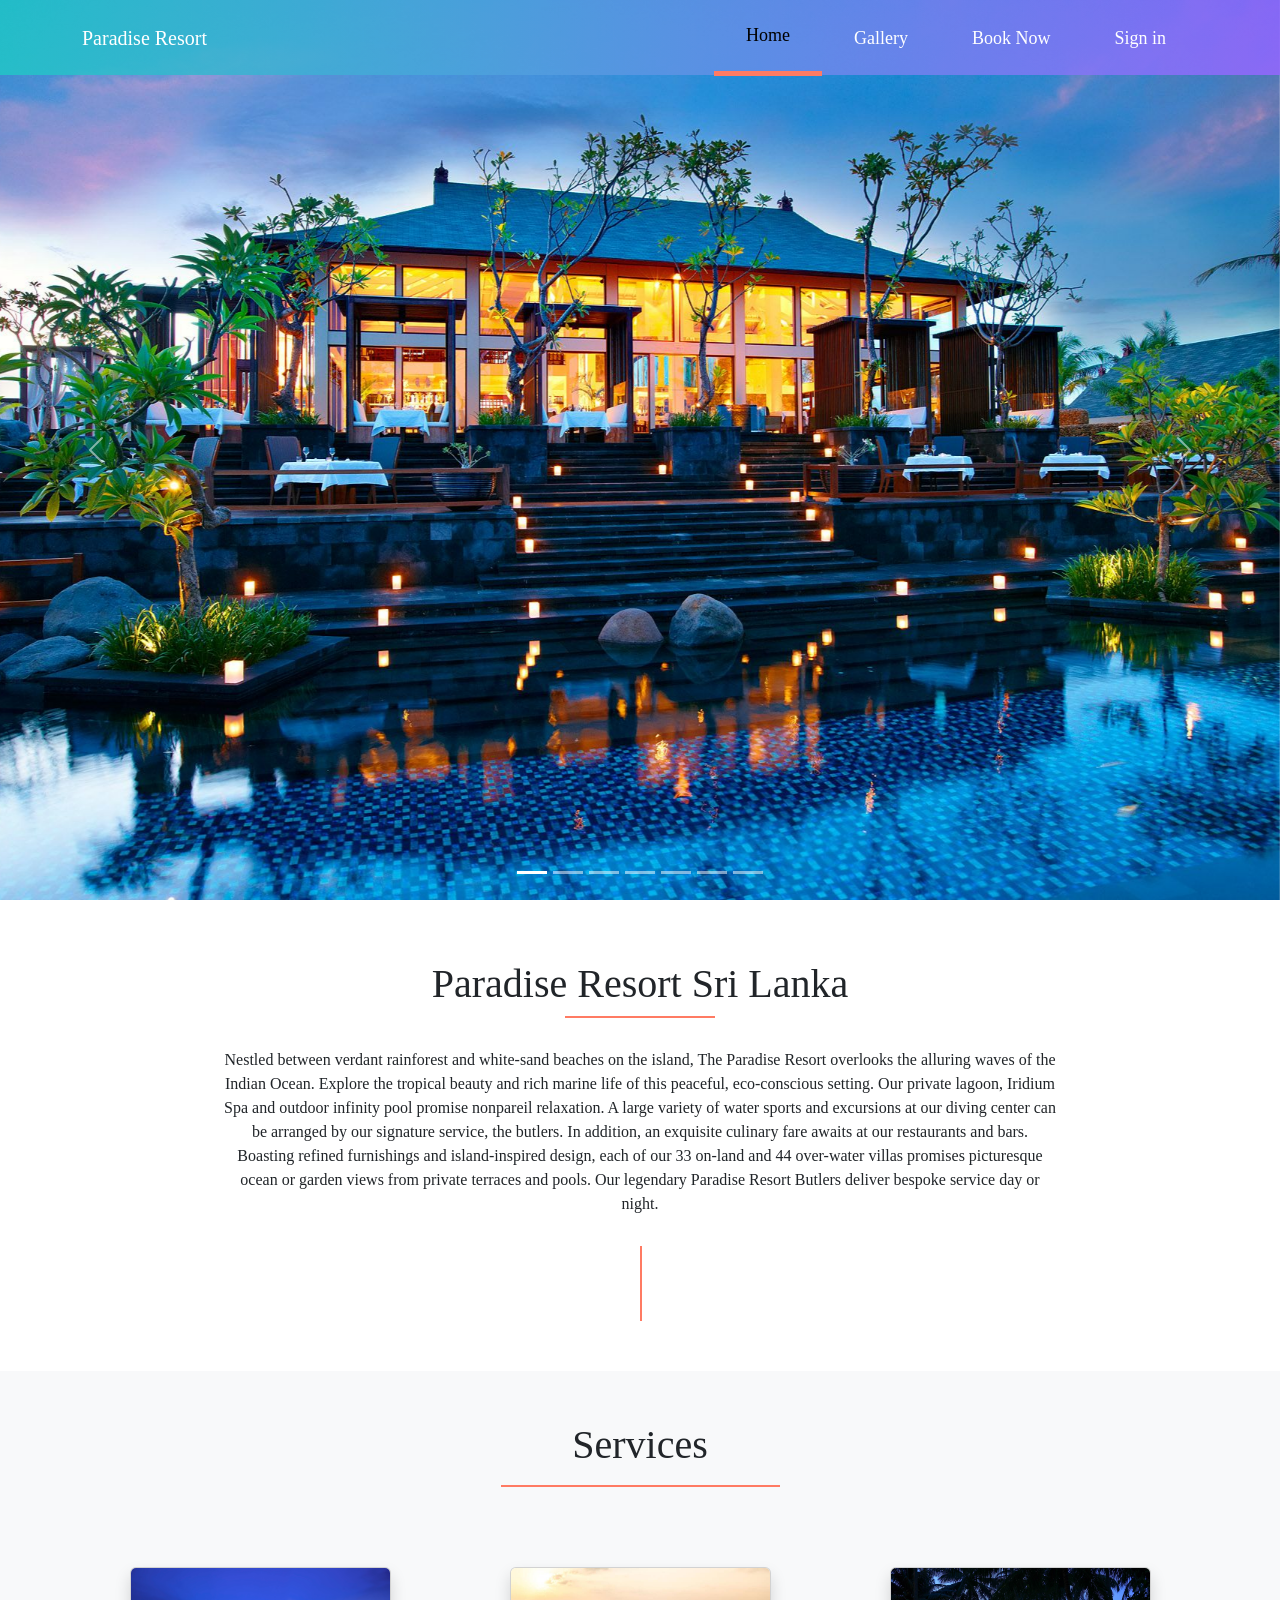
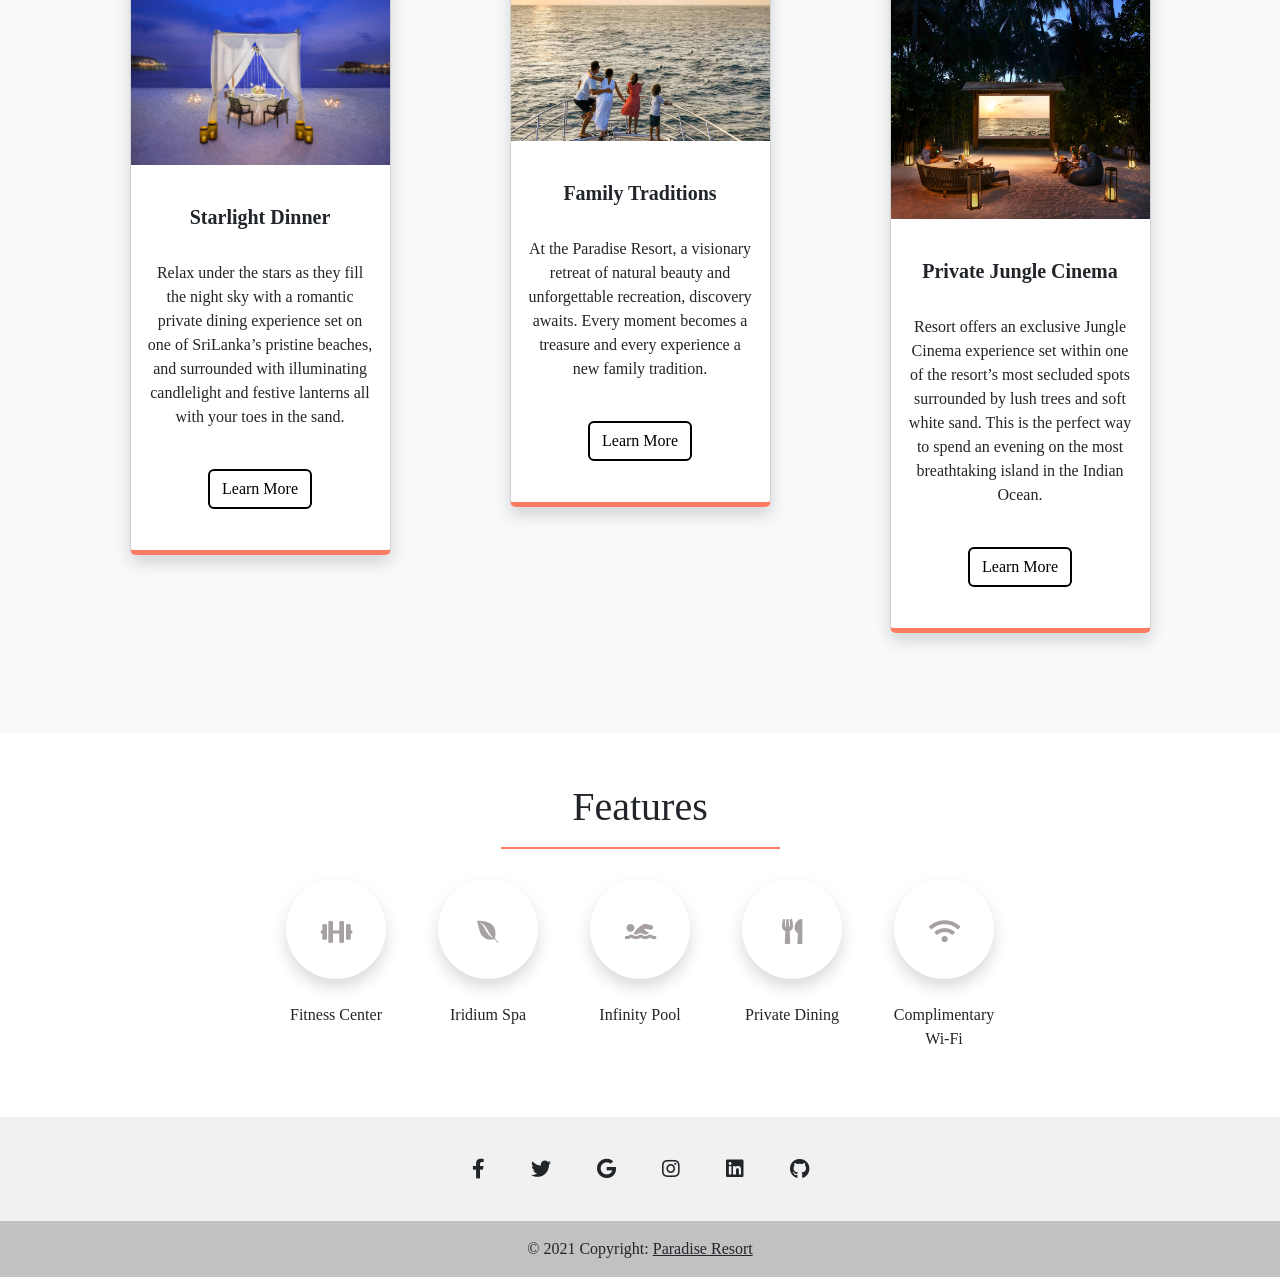
<file: ParadiseResort/WebContent/client/index.html>
<!DOCTYPE html>
<html lang="en">

<head>
    <meta charset="UTF-8">
    <meta http-equiv="X-UA-Compatible" content="IE=edge">
    <meta name="viewport" content="width=device-width, initial-scale=1.0">
    <!-- <link rel="stylesheet" href="../other/bootstrap.min.css" /> -->
    <link href="https://cdn.jsdelivr.net/npm/bootstrap@5.0.0-beta3/dist/css/bootstrap.min.css" rel="stylesheet"
        integrity="sha384-eOJMYsd53ii+scO/bJGFsiCZc+5NDVN2yr8+0RDqr0Ql0h+rP48ckxlpbzKgwra6" crossorigin="anonymous">
    <script src="../other/jquery-3.6.0.min.js"></script>
    <!-- <script src="../other/js/bootstrap.min.js"></script> -->
    <script src="https://cdn.jsdelivr.net/npm/bootstrap@5.0.0-beta3/dist/js/bootstrap.bundle.min.js"
        integrity="sha384-JEW9xMcG8R+pH31jmWH6WWP0WintQrMb4s7ZOdauHnUtxwoG2vI5DkLtS3qm9Ekf"
        crossorigin="anonymous"></script>
    <link rel="stylesheet" href="https://pro.fontawesome.com/releases/v5.10.0/css/all.css"
        integrity="sha384-AYmEC3Yw5cVb3ZcuHtOA93w35dYTsvhLPVnYs9eStHfGJvOvKxVfELGroGkvsg+p" crossorigin="anonymous" />
    <link rel="stylesheet" href="../css/nim.css" />
    <link rel="stylesheet" href="../css/navbar.css" />
    <script src="../js/navbar.js"></script>

    <title>Home | Paradise Resort</title>
</head>

<body class="bg-white">
    <nav id="nav" class="navbar fixed-top navbar-expand-sm" data-spy="affix">
        <div class="container h-100">
            <a href="#" class="navbar-brand">Paradise Resort</a>
            <button class="navbar-toggler" type="button" data-bs-toggle="collapse" data-bs-target="#navbarNav"
                aria-controls="navbarNav" aria-expanded="false" aria-label="Toggle navigation">
                <span class="navbar-toggler-icon"></span>
            </button>
            <div class="d-flex collapse navbar-collapse justify-content-end h-100" id="navbarNav">
                <ul class="navbar-nav h-100 align-items-center">
                    <li class="nav-item px-lg-4 px-md-3 active">
                        <a class="nav-link w-100 active" aria-current="page" href="index.html">Home</a>
                    </li>
                    <li class="nav-item px-lg-4 px-md-3 px-2">
                        <a class="nav-link w-100" href="#">Gallery</a>
                    </li>
                    <li class="nav-item px-lg-4 px-md-3 px-2">
                        <a class="nav-link w-100" href="#">Book Now</a>
                    </li>
                    <li class="nav-item px-lg-4 px-md-3 px-2">
                        <a class="nav-link w-100" href="Signin.html">Sign in</a>
                    </li>
                </ul>
            </div>
        </div>
    </nav>
    <!-- /.navbar -->

    <section class="first mb-5">
        <div id="carouselExampleIndicators" class="carousel slide carousel-fade" data-bs-ride="carousel">
            <div class="carousel-indicators">
                <button type="button" data-bs-target="#carouselExampleIndicators" data-bs-slide-to="0" class="active"
                    aria-current="true" aria-label="Slide 1"></button>
                <button type="button" data-bs-target="#carouselExampleIndicators" data-bs-slide-to="1"
                    aria-label="Slide 2"></button>
                <button type="button" data-bs-target="#carouselExampleIndicators" data-bs-slide-to="2"
                    aria-label="Slide 3"></button>
                <button type="button" data-bs-target="#carouselExampleIndicators" data-bs-slide-to="3"
                    aria-label="Slide 4"></button>
                <button type="button" data-bs-target="#carouselExampleIndicators" data-bs-slide-to="4"
                    aria-label="Slide 5"></button>
                <button type="button" data-bs-target="#carouselExampleIndicators" data-bs-slide-to="5"
                    aria-label="Slide 6"></button>
                <button type="button" data-bs-target="#carouselExampleIndicators" data-bs-slide-to="6"
                    aria-label="Slide 7"></button>
            </div>
            <div class="carousel-inner">
                <div class="carousel-item active" data-bs-interval="2000">
                    <img src="../img/hotel1.jpg" class="d-block w-100" alt="Slide 1">
                </div>
                <div class="carousel-item" data-bs-interval="2000">
                    <img src="../img/hotel4.jpg" class="d-block w-100" alt="Slide 2">
                </div>
                <div class="carousel-item" data-bs-interval="2000">
                    <img src="../img/hotel5.jpg" class="d-block w-100" alt="Slide 3">
                </div>
                <div class="carousel-item" data-bs-interval="2000">
                    <img src="../img/hotel2.jpg" class="d-block w-100" alt="Slide 4">
                </div>
                <div class="carousel-item" data-bs-interval="2000">
                    <img src="../img/hotel3.jpg" class="d-block w-100" alt="Slide 5">
                </div>
                <div class="carousel-item" data-bs-interval="2000">
                    <img src="../img/hotel6.jpg" class="d-block w-100" alt="Slide 6">
                </div>
                <div class="carousel-item" data-bs-interval="2000">
                    <img src="../img/hotel7.jpg" class="d-block w-100" alt="Slide 7">
                </div>
            </div>
            <button class="carousel-control-prev" type="button" data-bs-target="#carouselExampleIndicators"
                data-bs-slide="prev">
                <span class="carousel-control-prev-icon" aria-hidden="true"></span>
                <span class="visually-hidden">Previous</span>
            </button>
            <button class="carousel-control-next" type="button" data-bs-target="#carouselExampleIndicators"
                data-bs-slide="next">
                <span class="carousel-control-next-icon" aria-hidden="true"></span>
                <span class="visually-hidden">Next</span>
            </button>
        </div>
    </section>

    <section id="about" class="margin_100 padding_50">
        <div class="container">
            <div class="col-9 mx-auto">
                <h1>Paradise Resort Sri Lanka</h1>
                <div class="hr"></div>
                <p>
                    Nestled between verdant rainforest and white-sand beaches on the island, The Paradise Resort
                    overlooks the alluring waves of the Indian Ocean.
                    Explore the tropical beauty and rich marine life of this peaceful, eco-conscious setting. Our
                    private lagoon, Iridium Spa and outdoor infinity
                    pool promise nonpareil relaxation. A large variety of water sports and excursions at our diving
                    center can be arranged by our signature service,
                    the butlers. In addition, an exquisite culinary fare awaits at our restaurants and bars. Boasting
                    refined furnishings and island-inspired design,
                    each of our 33 on-land and 44 over-water villas promises picturesque ocean or garden views from
                    private terraces and pools. Our legendary Paradise
                    Resort Butlers deliver bespoke service day or night.
                </p>
                <div class="vl"></div>
            </div>

        </div>
    </section>

    <section id="services" class="bg-light padding_50">
        <div class="container">
            <h1>Services</h1>
            <div class="hr mt-3 w-25"></div>
            <div class="row justify-content-center">
                <div class="mx-auto padding_50 col-lg-3 col-md-12 col-sm-12 col-12">

                    <div class="card shadow" style=" border-bottom: 5px solid #ff7b63;">
                        <img src="../img/starlight2.jpg" class="card-img-top" alt="...">
                        <div class="card-body">
                            <h5 class="card-title pt-4 pb-4" style="text-align: center;"><b>Starlight Dinner</b></h5>
                            <p class="card-text pb-4">Relax under the stars as they fill the night sky with a romantic
                                private dining experience set on one of SriLanka’s pristine beaches, and surrounded with
                                illuminating candlelight and festive lanterns all with your toes in the sand.</p>
                            <div class="row ">
                                <div id="prBtn" class="col-12 mx-auto">
                                    <button class="btn">Learn More</button>
                                </div>
                            </div>
                        </div>
                    </div>
                </div>
                <div class="mx-auto padding_50 col-lg-3 col-md-12 col-sm-12 col-12">
                    <div class="card shadow" style=" border-bottom: 5px solid #ff7b63;">
                        <img src="../img/family.jpg" class="card-img-top" alt="...">
                        <div class="card-body">
                            <h5 class="card-title pt-4 pb-4" style="text-align: center;"><b>Family Traditions</b></h5>
                            <p class="card-text pb-4">At the Paradise Resort, a visionary retreat of natural beauty and
                                unforgettable recreation, discovery awaits. Every moment becomes a treasure and every
                                experience a new family tradition.</p>
                            <div class="row ">
                                <div id="prBtn" class="col-12 mx-auto">
                                    <button class="btn">Learn More</button>
                                </div>
                            </div>
                        </div>
                    </div>
                </div>
                <div class="mx-auto padding_50 col-lg-3 col-md-12 col-sm-12 col-12">
                    <div class="card shadow" style=" border-bottom: 5px solid #ff7b63;">
                        <img src="../img/cinema.jpg" class="card-img-top" alt="...">
                        <div class="card-body">
                            <h5 class="card-title pt-4 pb-4" style="text-align: center;"><b>Private Jungle Cinema</b>
                            </h5>
                            <p class="card-text pb-4">Resort offers an exclusive Jungle Cinema experience set within one
                                of the resort’s most secluded spots surrounded by lush trees and soft white sand. This
                                is the perfect way to spend an evening on the most breathtaking island in the Indian
                                Ocean.</p>
                            <div class="row ">
                                <div id="prBtn" class="col-12 mx-auto">
                                    <button class="btn">Learn More</button>
                                </div>
                            </div>
                        </div>
                    </div>
                </div>
            </div>
        </div>
        </div>
    </section>


    <section id="ff" class="padding_50">
        <div class="container">
            <h1>Features</h1>
            <div class="hr mt-3 w-25"></div>
            <div class="row justify-content-center">
                <div class="col-8 mx-auto">
                    <div class="row">
                        <div class="col-2 col-xs-4 mx-auto">
                            <div class="shadow" id="features">
                                <span>
                                    <center><i class="fas fa-dumbbell txt-grey"></i></center>
                                </span>
                            </div>
                            <br>
                            <p>Fitness Center</p>
                        </div>
                        <div class="col-2 col-xs-4 mx-auto">
                            <div class="shadow" id="features">
                                <span>
                                    <center><i class="fab fa-envira txt-grey"></i></center>
                                </span>
                            </div>
                            <br>
                            <p>Iridium Spa</p>
                        </div>
                        <div class="col-2 col-xs-4 mx-auto">
                            <div class="shadow" id="features">
                                <span>
                                    <center><i class="fas fa-swimmer txt-grey"></i></center>
                                </span>
                            </div>
                            <br>
                            <p>Infinity Pool</p>
                        </div>
                        <div class="col-2 col-xs-4 mx-auto">
                            <div class="shadow" id="features">
                                <span>
                                    <center><i class="fas fa-utensils txt-grey"></i></center>
                                </span>
                            </div>
                            <br>
                            <p>Private Dining</p>
                        </div>
                        <div class="col-2 col-xs-4 mx-auto">
                            <div class="shadow" id="features">
                                <span>
                                    <center><i class="fas fa-wifi txt-grey"></i></center>
                                </span>
                            </div>
                            <br>
                            <p>Complimentary <br>Wi-Fi</p>
                        </div>
                    </div>
                </div>
            </div>
        </div>
    </section>

    <footer class="text-center text-white" style="background-color: #f1f1f1;">
        <!-- Grid container -->
        <div class="container pt-4">
          <!-- Section: Social media -->
          <section class="mb-4">
            <!-- Facebook -->
            <a
              class="btn btn-link btn-floating btn-lg text-dark m-1"
              href="#!"
              role="button"
              data-mdb-ripple-color="dark"
              ><i class="fab fa-facebook-f"></i
            ></a>
      
            <!-- Twitter -->
            <a
              class="btn btn-link btn-floating btn-lg text-dark m-1"
              href="#!"
              role="button"
              data-mdb-ripple-color="dark"
              ><i class="fab fa-twitter"></i
            ></a>
      
            <!-- Google -->
            <a
              class="btn btn-link btn-floating btn-lg text-dark m-1"
              href="#!"
              role="button"
              data-mdb-ripple-color="dark"
              ><i class="fab fa-google"></i
            ></a>
      
            <!-- Instagram -->
            <a
              class="btn btn-link btn-floating btn-lg text-dark m-1"
              href="#!"
              role="button"
              data-mdb-ripple-color="dark"
              ><i class="fab fa-instagram"></i
            ></a>
      
            <!-- Linkedin -->
            <a
              class="btn btn-link btn-floating btn-lg text-dark m-1"
              href="#!"
              role="button"
              data-mdb-ripple-color="dark"
              ><i class="fab fa-linkedin"></i
            ></a>
            <!-- Github -->
            <a
              class="btn btn-link btn-floating btn-lg text-dark m-1"
              href="#!"
              role="button"
              data-mdb-ripple-color="dark"
              ><i class="fab fa-github"></i
            ></a>
          </section>
          <!-- Section: Social media -->
        </div>
        <!-- Grid container -->
      
        <!-- Copyright -->
        <div class="text-center text-dark p-3" style="background-color: rgba(0, 0, 0, 0.2);">
          © 2021 Copyright:
          <a class="text-dark" href="index.html">Paradise Resort</a>
        </div>
        <!-- Copyright -->
      </footer>

</body>

</html>
</file>
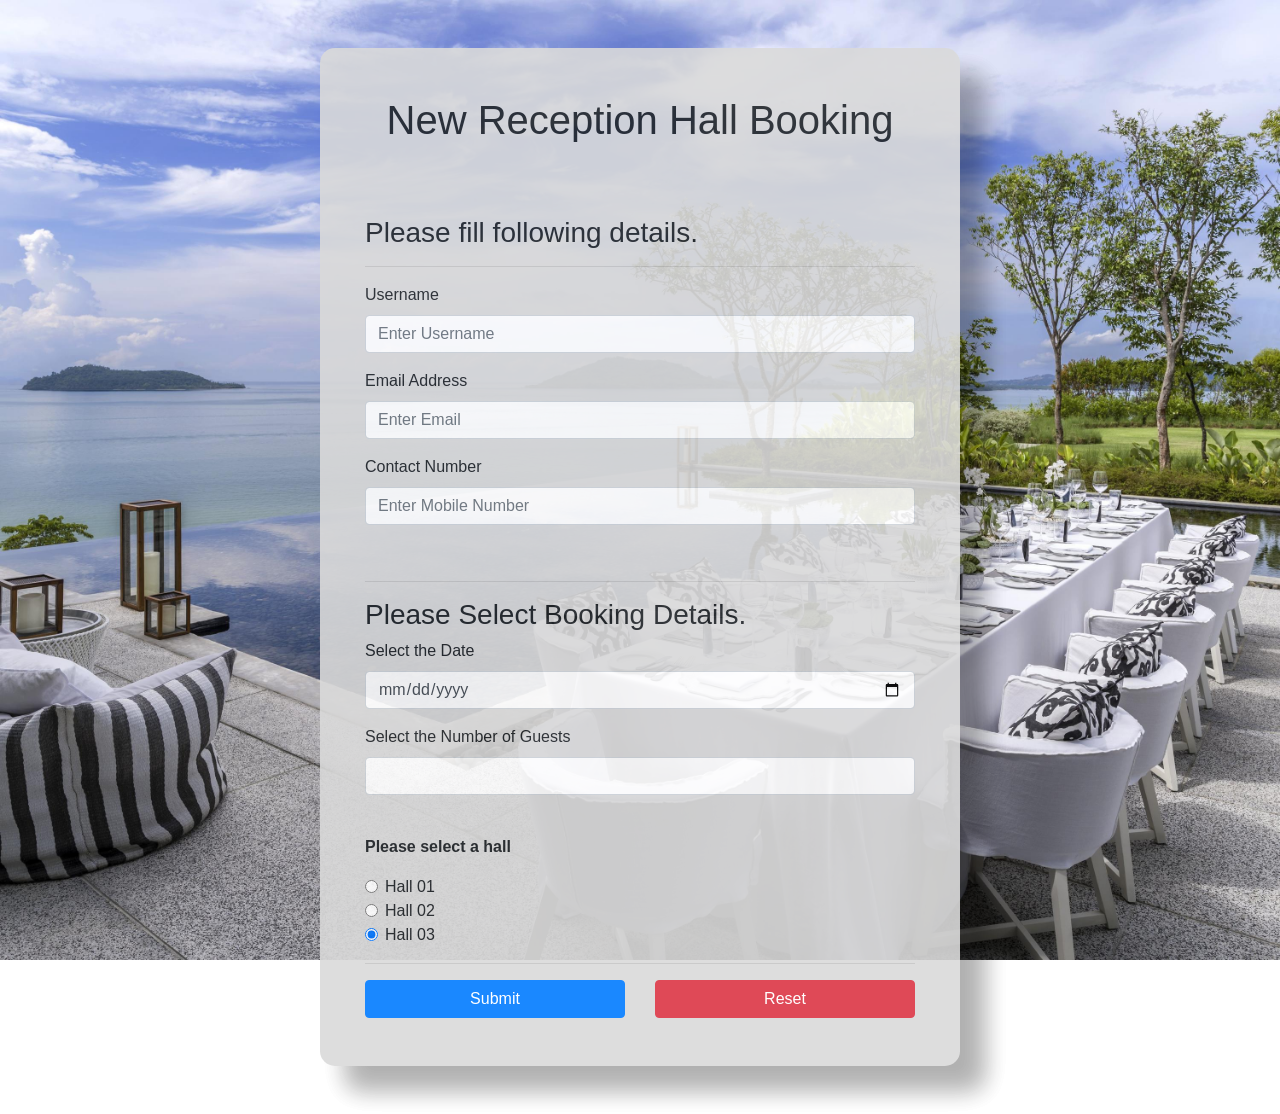
<file: client/NewHallBooking.html>
<!doctype html>
<html lang="en">
  <head>
    <title>Title</title>
    <!-- Required meta tags -->
    <meta charset="utf-8">
    <meta name="viewport" content="width=device-width, initial-scale=1, shrink-to-fit=no">


    <link rel="stylesheet" href="/css/hiran.css">
    <!-- Bootstrap CSS -->
    <link rel="stylesheet" href="https://use.fontawesome.com/releases/v5.8.1/css/all.css">
    <link rel="stylesheet" href="https://stackpath.bootstrapcdn.com/bootstrap/4.3.1/css/bootstrap.min.css" integrity="sha384-ggOyR0iXCbMQv3Xipma34MD+dH/1fQ784/j6cY/iJTQUOhcWr7x9JvoRxT2MZw1T" crossorigin="anonymous">
  </head>
  <body class="bg-hallbooking">
    <div class="container-fluid">
      <div class="row">
        <div class="col-6 mx-auto my-5" id="card">
          <form class="container-fluid" action="" method="post">
            <div class="container">
              <h1 style="text-align: center;" class="my-5">New Reception Hall Booking</h1>
              <br>
            <h3>
              Please fill following details.
            </h3>
            <hr>
            
            <div class="form-group">
              <label for="username"><span class="glyphicon"> </span> Username
              </label>
              <input type="text" class="form-control" id="txtuserName" placeholder="Enter Username" required>
            </div>
             
            <div class="form-group">
              <label for="email"> <span class="glyphicon"></span> Email Address
              </label>
              <input type="text" class="form-control" id="txtemail" placeholder="Enter Email" required>
            </div>
        
            <div class="form-group">
              <label for="phone"> <span class="glyphicon"></span> Contact Number 
              </label>
              <input type="text" class="form-control" id="txtnumber" placeholder="Enter Mobile Number" required>
            </div>
            <br>
            <hr>
        
            <h3>Please Select Booking Details.</h3>
        
            <div class="form-group">
              <label for="date"> <span class="glyphicon"></span> Select the Date
              </label>
              <input type="date" class="form-control" id="txtdate">
            </div>
            
            <div class="form-group">
              <label for="guest"> <span class="glyphicon"></span> Select the Number of Guests
              </label>
              <input type="number" class="form-control" id="txtguests">
            </div>
        
            <br>
            <p style="font-weight: bold;">Please select a hall</p>
        
            <div class="form-check">
              <input class="form-check-input" type="radio" name="flexRadioDefault" id="Radio1">
              <label class="form-check-label" for="flexRadioDefault1">
                Hall 01
              </label>
            </div>
            <div class="form-check">
              <input class="form-check-input" type="radio" name="flexRadioDefault" id="Radio2" checked>
              <label class="form-check-label" for="flexRadioDefault2">
                Hall 02
              </label>
            </div>
        
            <div class="form-check">
              <input class="form-check-input" type="radio" name="flexRadioDefault" id="Radio3" checked>
              <label class="form-check-label" for="flexRadioDefault3">
                Hall 03
              </label>
            </div>
        
            <hr>
              
            <div class="row">
            <div class="col">
              <button type="submit" class="btn btn-primary w-100" onClick="">Submit</button>
              
            </div>
            <div class="col">
              <button type="reset" class="btn btn-danger w-100">Reset</button>
            </div>
          </div>
               
            
              

              <br><br>
              
              
        </div>
      </div>
            
            
    </form>
    <!-- Optional JavaScript -->
    <!-- jQuery first, then Popper.js, then Bootstrap JS -->
    <script src="https://code.jquery.com/jquery-3.3.1.slim.min.js" integrity="sha384-q8i/X+965DzO0rT7abK41JStQIAqVgRVzpbzo5smXKp4YfRvH+8abtTE1Pi6jizo" crossorigin="anonymous"></script>
    <script src="https://cdnjs.cloudflare.com/ajax/libs/popper.js/1.14.7/umd/popper.min.js" integrity="sha384-UO2eT0CpHqdSJQ6hJty5KVphtPhzWj9WO1clHTMGa3JDZwrnQq4sF86dIHNDz0W1" crossorigin="anonymous"></script>
    <script src="https://stackpath.bootstrapcdn.com/bootstrap/4.3.1/js/bootstrap.min.js" integrity="sha384-JjSmVgyd0p3pXB1rRibZUAYoIIy6OrQ6VrjIEaFf/nJGzIxFDsf4x0xIM+B07jRM" crossorigin="anonymous"></script>
  </body>
</html>
</file>
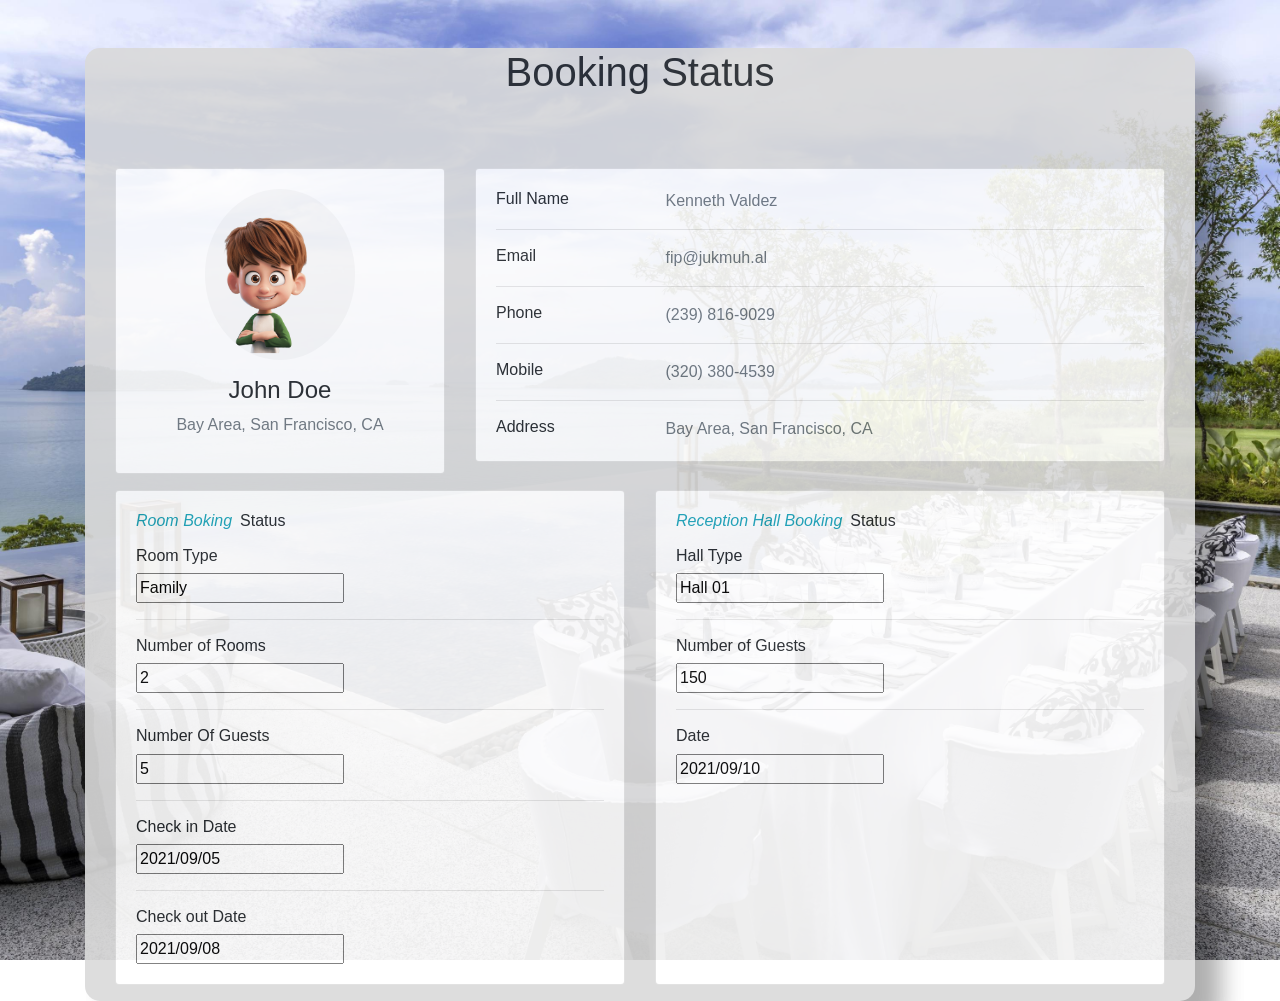
<file: client/UserProfileBookingStatusPage.html>
<!doctype html>
<html lang="en">
  <head>
    <title>Booking Status</title>
    <!-- Required meta tags -->
    <meta charset="utf-8">
    <meta name="viewport" content="width=device-width, initial-scale=1, shrink-to-fit=no">

    <link rel="stylesheet" href="/css/hiran.css">
    <!-- Bootstrap CSS -->
    <link rel="stylesheet" href="https://stackpath.bootstrapcdn.com/bootstrap/4.3.1/css/bootstrap.min.css" integrity="sha384-ggOyR0iXCbMQv3Xipma34MD+dH/1fQ784/j6cY/iJTQUOhcWr7x9JvoRxT2MZw1T" crossorigin="anonymous">
  </head>
  <body class="bg-hallbooking">

    <div class="container">
        <div class="main-body" id="card">
            <form class="container-fluid" action="" method="post">
                <div class="container">
              
              <h1 style="text-align: center;" class="my-5">Booking Status</h1>
              <br>
              <div class="row gutters-sm">
                <div class="col-md-4 mb-3">
                  <div class="card">
                    <div class="card-body">
                      <div class="d-flex flex-column align-items-center text-center">
                        <img src="/img/User01.png" alt="Admin" class="rounded-circle" width="150">
                        <div class="mt-3">
                          <h4>John Doe</h4>
                         
                          <p class="text-muted font-size-sm">Bay Area, San Francisco, CA</p>
                          
                        </div>
                      </div>
                    </div>
                    
                  </div>

                  

                </div>
                
                <div class="col-md-8">
                  <div class="card mb-3">
                    <div class="card-body">
                      <div class="row">
                        <div class="col-sm-3">
                          <h6 class="mb-0">Full Name</h6>
                        </div>
                        <div class="col-sm-9 text-secondary">
                          Kenneth Valdez
                        </div>
                      </div>
                      <hr>
                      <div class="row">
                        <div class="col-sm-3">
                          <h6 class="mb-0">Email</h6>
                        </div>
                        <div class="col-sm-9 text-secondary">
                          fip@jukmuh.al
                        </div>
                      </div>
                      <hr>
                      <div class="row">
                        <div class="col-sm-3">
                          <h6 class="mb-0">Phone</h6>
                        </div>
                        <div class="col-sm-9 text-secondary">
                          (239) 816-9029
                        </div>
                      </div>
                      <hr>
                      <div class="row">
                        <div class="col-sm-3">
                          <h6 class="mb-0">Mobile</h6>
                        </div>
                        <div class="col-sm-9 text-secondary">
                          (320) 380-4539
                        </div>
                      </div>
                      <hr>
                      <div class="row">
                        <div class="col-sm-3">
                          <h6 class="mb-0">Address</h6>
                        </div>
                        <div class="col-sm-9 text-secondary">
                          Bay Area, San Francisco, CA
                        </div>
                      </div>
                    </div>
                  </div>

                </div>

                    

              </div>

              <div class="row gutters-sm">
                <div class="col-sm-6 mb-3">
                  <div class="card h-100">
                    <div class="card-body">
                      <h6 class="d-flex align-items-center mb-3"><i class="material-icons text-info mr-2">Room Boking</i>Status</h6>

                      <h6>Room Type</h6>
                      <div>
                        <input type="text" id="txtroom" name="room" value="Family" readonly><br>
                      </div>
                      <hr>

                      <h6>Number of Rooms</h6>
                      <div>
                        <input type="text" id="txtnosroom" name="room" value="2" readonly><br>
                      </div>
                      <hr>

                      <h6>Number Of Guests</h6>
                      <div>
                        <input type="text" id="txtNoOfGuests" name="guests" value="5" readonly><br>
                      </div>
                      <hr>
                      <h6>Check in Date</h6>
                      <div>
                        <input type="text" id="txtindate" name="inDate" value="2021/09/05" readonly><br>
                      </div>
                      <hr>
                      <h6>Check out Date</h6>
                      <div>
                        <input type="text" id="txtoutdate" name="outDate" value="2021/09/08" readonly><br>
                      </div>
                      
                    </div>
                  </div>
                </div>
                <div class="col-sm-6 mb-3">
                  <div class="card h-100">
                    <div class="card-body">
                      <h6 class="d-flex align-items-center mb-3"><i class="material-icons text-info mr-2">Reception Hall Booking</i>Status</h6>
                      <h6>Hall Type</h6>
                      <div>
                        <input type="text" id="txthall" name="hall" value="Hall 01" readonly><br>
                      </div>
                      <hr>
                      <h6>Number of Guests</h6>
                      <div>
                        <input type="text" id="txthallGuests" name="guests" value="150" readonly><br>
                      </div>
                      <hr>
                      <h6>Date</h6>
                      <div>
                        <input type="text" id="txthalldate" name="Date" value="2021/09/10" readonly><br>
                      </div>
                      
                    </div>
                  </div>
                </div>
              </div>
            </div>
            </form>
            </div>
    </div>


    

    



      
    <!-- Optional JavaScript -->
    <!-- jQuery first, then Popper.js, then Bootstrap JS -->
    <script src="https://code.jquery.com/jquery-3.3.1.slim.min.js" integrity="sha384-q8i/X+965DzO0rT7abK41JStQIAqVgRVzpbzo5smXKp4YfRvH+8abtTE1Pi6jizo" crossorigin="anonymous"></script>
    <script src="https://cdnjs.cloudflare.com/ajax/libs/popper.js/1.14.7/umd/popper.min.js" integrity="sha384-UO2eT0CpHqdSJQ6hJty5KVphtPhzWj9WO1clHTMGa3JDZwrnQq4sF86dIHNDz0W1" crossorigin="anonymous"></script>
    <script src="https://stackpath.bootstrapcdn.com/bootstrap/4.3.1/js/bootstrap.min.js" integrity="sha384-JjSmVgyd0p3pXB1rRibZUAYoIIy6OrQ6VrjIEaFf/nJGzIxFDsf4x0xIM+B07jRM" crossorigin="anonymous"></script>
  </body>
</html>
</file>
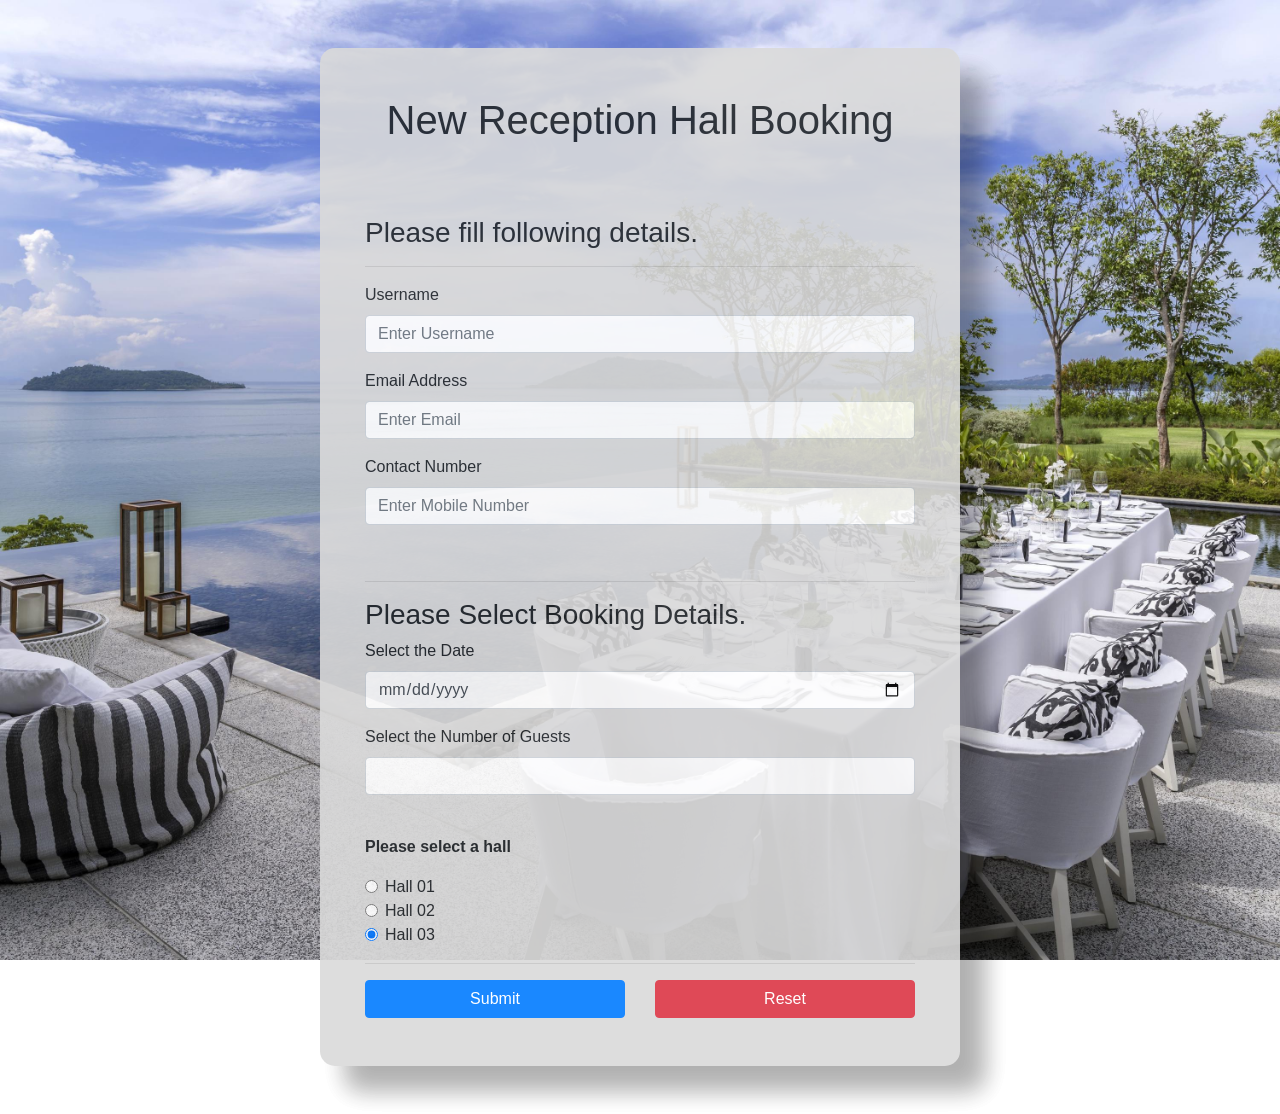
<file: ParadiseResort/WebContent/client/NewHallBooking.html>
<!doctype html>
<html lang="en">
  <head>
    <title>Title</title>
    <!-- Required meta tags -->
    <meta charset="utf-8">
    <meta name="viewport" content="width=device-width, initial-scale=1, shrink-to-fit=no">


    <link rel="stylesheet" href="../css/hiran.css">
    <!-- Bootstrap CSS -->
    <link rel="stylesheet" href="https://use.fontawesome.com/releases/v5.8.1/css/all.css">
    <link rel="stylesheet" href="https://stackpath.bootstrapcdn.com/bootstrap/4.3.1/css/bootstrap.min.css" integrity="sha384-ggOyR0iXCbMQv3Xipma34MD+dH/1fQ784/j6cY/iJTQUOhcWr7x9JvoRxT2MZw1T" crossorigin="anonymous">
  </head>
  <body class="bg-hallbooking">
    <div class="container-fluid">
      <div class="row">
        <div class="col-6 mx-auto my-5" id="card">
          <form class="container-fluid" action="" method="post">
            <div class="container">
              <h1 style="text-align: center;" class="my-5">New Reception Hall Booking</h1>
              <br>
            <h3>
              Please fill following details.
            </h3>
            <hr>
            
            <div class="form-group">
              <label for="username"><span class="glyphicon"> </span> Username
              </label>
              <input type="text" class="form-control" id="txtuserName" placeholder="Enter Username" required>
            </div>
             
            <div class="form-group">
              <label for="email"> <span class="glyphicon"></span> Email Address
              </label>
              <input type="text" class="form-control" id="txtemail" placeholder="Enter Email" required>
            </div>
        
            <div class="form-group">
              <label for="phone"> <span class="glyphicon"></span> Contact Number 
              </label>
              <input type="text" class="form-control" id="txtnumber" placeholder="Enter Mobile Number" required>
            </div>
            <br>
            <hr>
        
            <h3>Please Select Booking Details.</h3>
        
            <div class="form-group">
              <label for="date"> <span class="glyphicon"></span> Select the Date
              </label>
              <input type="date" class="form-control" id="txtdate">
            </div>
            
            <div class="form-group">
              <label for="guest"> <span class="glyphicon"></span> Select the Number of Guests
              </label>
              <input type="number" class="form-control" id="txtguests">
            </div>
        
            <br>
            <p style="font-weight: bold;">Please select a hall</p>
        
            <div class="form-check">
              <input class="form-check-input" type="radio" name="flexRadioDefault" id="Radio1">
              <label class="form-check-label" for="flexRadioDefault1">
                Hall 01
              </label>
            </div>
            <div class="form-check">
              <input class="form-check-input" type="radio" name="flexRadioDefault" id="Radio2" checked>
              <label class="form-check-label" for="flexRadioDefault2">
                Hall 02
              </label>
            </div>
        
            <div class="form-check">
              <input class="form-check-input" type="radio" name="flexRadioDefault" id="Radio3" checked>
              <label class="form-check-label" for="flexRadioDefault3">
                Hall 03
              </label>
            </div>
        
            <hr>
              
            <div class="row">
            <div class="col">
              <button type="submit" class="btn btn-primary w-100" onClick="">Submit</button>
              
            </div>
            <div class="col">
              <button type="reset" class="btn btn-danger w-100">Reset</button>
            </div>
          </div>
               
            
              

              <br><br>
              
              
        </div>
      </div>
            
            
    </form>
    <!-- Optional JavaScript -->
    <!-- jQuery first, then Popper.js, then Bootstrap JS -->
    <script src="https://code.jquery.com/jquery-3.3.1.slim.min.js" integrity="sha384-q8i/X+965DzO0rT7abK41JStQIAqVgRVzpbzo5smXKp4YfRvH+8abtTE1Pi6jizo" crossorigin="anonymous"></script>
    <script src="https://cdnjs.cloudflare.com/ajax/libs/popper.js/1.14.7/umd/popper.min.js" integrity="sha384-UO2eT0CpHqdSJQ6hJty5KVphtPhzWj9WO1clHTMGa3JDZwrnQq4sF86dIHNDz0W1" crossorigin="anonymous"></script>
    <script src="https://stackpath.bootstrapcdn.com/bootstrap/4.3.1/js/bootstrap.min.js" integrity="sha384-JjSmVgyd0p3pXB1rRibZUAYoIIy6OrQ6VrjIEaFf/nJGzIxFDsf4x0xIM+B07jRM" crossorigin="anonymous"></script>
  </body>
</html>
</file>
<file: ParadiseResort/WebContent/css/nim.css>
body {
    font-family: "Calibri Light";
}

.padding_50{
    padding-top: 50px;
    padding-bottom: 50px;
}

.padding_100_50{
    padding-top: 100px;
    padding-bottom: 50px;
}

.margin_100{
    margin-top: 100px;
}


h1{
    text-align: center;
}

html,
body {
    margin: 0;
    padding: 0;
    width: 100%;
    height: 100%;
}


p{
    text-align: center;
}

#prBtn .btn{
    border: 2px solid black;
    color: black;
    display: block;
    margin-left: auto;
    margin-right: auto;
    margin-bottom: 25px;
}
#prBtn .btn:hover{
    border: transparent;
    background: rgb(255,123,99);
    background: -moz-linear-gradient(90deg, rgba(255,148,197,1) 0%, rgba(255,123,99,1) 100%);
    background: -webkit-linear-gradient(90deg, rgba(255,148,197,1) 0%, rgba(255,123,99,1) 100%);
    background: linear-gradient(90deg, rgba(255,148,197,1) 0%, rgba(255,123,99,1) 100%);
    filter: progid:DXImageTransform.Microsoft.gradient(startColorstr="#ff94c5",endColorstr="#ff7b63",GradientType=1);
    color: white;
}
   
#features{
    width: 100px;
    height: 100px;
    border-radius: 50%;
    background-color: white; 
    margin: auto;
}

#features i{
    padding-top: 40%;
    font-size: 25px;
}

/* Singin CSS */

.bg-image-vertical {
    position: relative;
    overflow: hidden;
    background-repeat: no-repeat;
    background-position: right center;
    background-size: auto 100%;
}

.bg-sign{
    background-image: url("../img/hotel6.jpg");
    background-repeat: no-repeat;
    background-size: cover;
    min-height: 100vh;
}
  
@media (min-width: 1025px) {
    .h-custom-2 {
      height: 100vh;
    }
}

.pr .btn{
    border: transparent;
    background: rgb(255,123,99);
    background: -moz-linear-gradient(90deg, rgba(255,148,197,1) 0%, rgba(255,123,99,1) 100%);
    background: -webkit-linear-gradient(90deg, rgba(255,148,197,1) 0%, rgba(255,123,99,1) 100%);
    background: linear-gradient(90deg, rgba(255,148,197,1) 0%, rgba(255,123,99,1) 100%);
    filter: progid:DXImageTransform.Microsoft.gradient(startColorstr="#ff94c5",endColorstr="#ff7b63",GradientType=1);
    color: white;
}

.pr .btn:hover{
    border: transparent;
    /* background: rgb(255,123,99);
    background: -moz-linear-gradient(90deg, rgba(255,123,99,1) 0%, rgba(255,148,197,1) 100%);
    background: -webkit-linear-gradient(90deg, rgba(255,123,99,1) 0%, rgba(255,148,197,1) 100%);
    background: linear-gradient(90deg, rgba(255,123,99,1) 0%, rgba(255,148,197,1) 100%);
    filter: progid:DXImageTransform.Microsoft.gradient(startColorstr="#ff94c5",endColorstr="#ff7b63",GradientType=1); */
	background: rgb(255,123,99);
    background: -moz-linear-gradient(90deg, rgba(255,148,197,0.8) 0%, rgba(255,123,99,0.8) 100%);
    background: -webkit-linear-gradient(90deg, rgba(255,148,197,0.8) 0%, rgba(255,123,99,0.8) 100%);
    background: linear-gradient(90deg, rgba(255,148,197,0.8) 0%, rgba(255,123,99,0.8) 100%);
    filter: progid:DXImageTransform.Microsoft.gradient(startColorstr="#ff94c5",endColorstr="#ff7b63",GradientType=1);
}
</file>
<file: ParadiseResort/WebContent/css/navbar.css>
/* Basic Color Palette */
.bg-blue {
    background-color: #2b2d42;
}

.bg-orange {
    background-color: #ff7b63;
}

.bg-pink{
    background-color: rgb(255,148,197);
}

.bg-grey {
    background-color: #a7a0a2;
}

.bg-light{
    background-color: #f4f4f4;
}

.bg-green {
    background-color: #22c6c6;
}

.txt-blue {
    color: #2b2d42;
}

.txt-orange {
    color: #ff7b63;
}

.txt-pink{
    color: rgb(255,148,197);
}

.txt-grey {
    color: #a7a0a2;
}

.txt-green {
    color: #22c6c6;
}

.bg-gradient1{
    background: rgb(255,123,99);
    background: -moz-linear-gradient(90deg, rgba(255,148,197,1) 0%, rgba(255,123,99,1) 100%);
    background: -webkit-linear-gradient(90deg, rgba(255,148,197,1) 0%, rgba(255,123,99,1) 100%);
    background: linear-gradient(90deg, rgba(255,148,197,1) 0%, rgba(255,123,99,1) 100%);
    filter: progid:DXImageTransform.Microsoft.gradient(startColorstr="#ff94c5",endColorstr="#ff7b63",GradientType=1);}

.bg-gradient2{
    background: rgb(34,198,198);
    background: -moz-linear-gradient(90deg, rgba(34,198,198,1) 0%, rgba(150,102,255,1) 100%);
    background: -webkit-linear-gradient(90deg, rgba(34,198,198,1) 0%, rgba(150,102,255,1) 100%);
    background: linear-gradient(90deg, rgba(34,198,198,1) 0%, rgba(150,102,255,1) 100%);
    filter: progid:DXImageTransform.Microsoft.gradient(startColorstr="#22c6c6",endColorstr="#9666ff",GradientType=1);
}

.hr{
    width: 150px;
    margin: 0 auto;
    margin-top: 0px;
    margin-bottom: 30px;
    border-top: 2px solid #ff7b63;
}

.vl{
    border-left: 2px solid #ff7b63;
    height: 75px;
    margin-left: 50%; 
    margin-top: 30px;
}

.first .carousel .carousel-inner .carousel-item img{
  height: 100vh;
  min-height: 500px;
  /* background-size: cover; */
  object-fit: cover;
  /* background-image: url("../img/hotel.jpg"); */
  background-position: top center;
}

.affix {
  /* background: rgb(255,123,99);
    background: -moz-linear-gradient(90deg, rgba(255,148,197,1) 0%, rgba(255,123,99,1) 100%);
    background: -webkit-linear-gradient(90deg, rgba(255,148,197,1) 0%, rgba(255,123,99,1) 100%);
    background: linear-gradient(90deg, rgba(255,148,197,1) 0%, rgba(255,123,99,1) 100%);
    filter: progid:DXImageTransform.Microsoft.gradient(startColorstr="#ff94c5",endColorstr="#ff7b63",GradientType=1); */

    background: rgb(34,198,198);
    background: -moz-linear-gradient(90deg, rgba(34,198,198,1) 0%, rgba(150,102,255,1) 100%);
    background: -webkit-linear-gradient(90deg, rgba(34,198,198,1) 0%, rgba(150,102,255,1) 100%);
    background: linear-gradient(90deg, rgba(34,198,198,1) 0%, rgba(150,102,255,1) 100%);
    filter: progid:DXImageTransform.Microsoft.gradient(startColorstr="#22c6c6",endColorstr="#9666ff",GradientType=1);

  	-webkit-transition: padding 0.2s ease-out;
  	-moz-transition: padding 0.2s ease-out;
  	-o-transition: padding 0.2s ease-out;
 	transition: padding 0.2s ease-out;
}

.affix2{
	background: rgb(34,198,198);
    background: -moz-linear-gradient(90deg, rgba(34,198,198,0.85) 0%, rgba(150,102,255,0.85) 100%);
    background: -webkit-linear-gradient(90deg, rgba(34,198,198,0.85) 0%, rgba(150,102,255,0.85) 100%);
    background: linear-gradient(90deg, rgba(34,198,198,0.85) 0%, rgba(150,102,255,0.85) 100%);
    filter: progid:DXImageTransform.Microsoft.gradient(startColorstr="#22c6c6",endColorstr="#9666ff",GradientType=1);

  	-webkit-transition: padding 0.2s ease-out;
  	-moz-transition: padding 0.2s ease-out;
  	-o-transition: padding 0.2s ease-out;
 	transition: padding 0.2s ease-out;
}

@media (min-width: 768px) {
  .affix-top {
    /* navbar style at top */
    background-color: transparent;
    border-color: transparent;
    -webkit-transition: all 0.5s ease;
    -moz-transition: all 0.5s ease;
    -o-transition: all 0.5s ease;
    transition: all 0.5s ease;
  }
}

nav .navbar-nav .nav-link,
nav .navbar-brand {
  color: white;
  display: inline;
}

nav .navbar-nav .nav-item.active{
  /* background-color: rgba(255, 255, 255, 0.3); */
  border-bottom: 5px solid #ff7b63;
} 

nav .navbar-nav .nav-item{
  font-size: 18px;
  padding-top: 23px; 
  padding-bottom: 22px; 
}

nav .navbar-nav .nav-item:hover{
  /* background-color: rgba(255, 255, 255, 0.1); */
  border-bottom: 5px solid #ff7b63;  
}

.navbar {
  height: 75px;
  /* background-color: rgba(92, 92, 92, 0.9); */
  /* background: rgba(34,198,198,0.75);
    background: -moz-linear-gradient(90deg, rgba(34,198,198,1) 0%, rgba(150,102,255,1) 100%);
    background: -webkit-linear-gradient(90deg, rgba(34,198,198,1) 0%, rgba(150,102,255,1) 100%);
    background: linear-gradient(90deg, rgba(34,198,198,1) 0%, rgba(150,102,255,1) 100%);
    filter: progid:DXImageTransform.Microsoft.gradient(startColorstr="#22c6c6",endColorstr="#9666ff",GradientType=1); */
}

.navbar2 {
  height: 75px;
  background: rgba(34,198,198,0.75);
    background: -moz-linear-gradient(90deg, rgba(34,198,198,1) 0%, rgba(150,102,255,1) 100%);
    background: -webkit-linear-gradient(90deg, rgba(34,198,198,1) 0%, rgba(150,102,255,1) 100%);
    background: linear-gradient(90deg, rgba(34,198,198,1) 0%, rgba(150,102,255,1) 100%);
    filter: progid:DXImageTransform.Microsoft.gradient(startColorstr="#22c6c6",endColorstr="#9666ff",GradientType=1);
}

section.first {
  height: calc(90% - 50px);
  height: 90vh;
}

a#social.btn.btn-transparent.btn-floating{
	padding:20px;
	border-radius: 30px;
	border: none;
	margin-left: 10px;
}

.links{
	text-decoration:none;
	line-height: 1.9;
}

#social i:hover{
	color: #22c6c6;
}
</file>
<file: css/hiran.css>
body{
    font-family: 'Open Sans', sans-serif;
}

#card{
    background-color: rgb(218, 218, 218);
    box-shadow: 25px 25px 25px 0 rgba(0, 0, 0, 0.2), 25px 25px 25px 0 rgba(0, 0, 0, 0.19);
    border-radius: 15px;
    opacity: 0.9;
}

#card:hover{
    box-shadow: 10px 10px 10px 0 rgba(0, 0, 0, 0.2), 10px 10px 10px 0 rgba(0, 0, 0, 0.19);
}

.bg-hallbooking{
    background-image: url(/img/ViewHallsBackground.jpg);
    background-size: cover;
    background-repeat: no-repeat;
    background-attachment: fixed;
}
</file>
<file: ParadiseResort/WebContent/css/hiran.css>
body{
    font-family: 'Open Sans', sans-serif;
}

#card{
    background-color: rgb(218, 218, 218);
    box-shadow: 25px 25px 25px 0 rgba(0, 0, 0, 0.2), 25px 25px 25px 0 rgba(0, 0, 0, 0.19);
    border-radius: 15px;
    opacity: 0.9;
}

#card:hover{
    box-shadow: 10px 10px 10px 0 rgba(0, 0, 0, 0.2), 10px 10px 10px 0 rgba(0, 0, 0, 0.19);
}

.bg-hallbooking{
    background-image: url("../img/ViewHallsBackground.jpg");
    background-size: cover;
    background-repeat: no-repeat;
    background-attachment: fixed;
}
</file>
